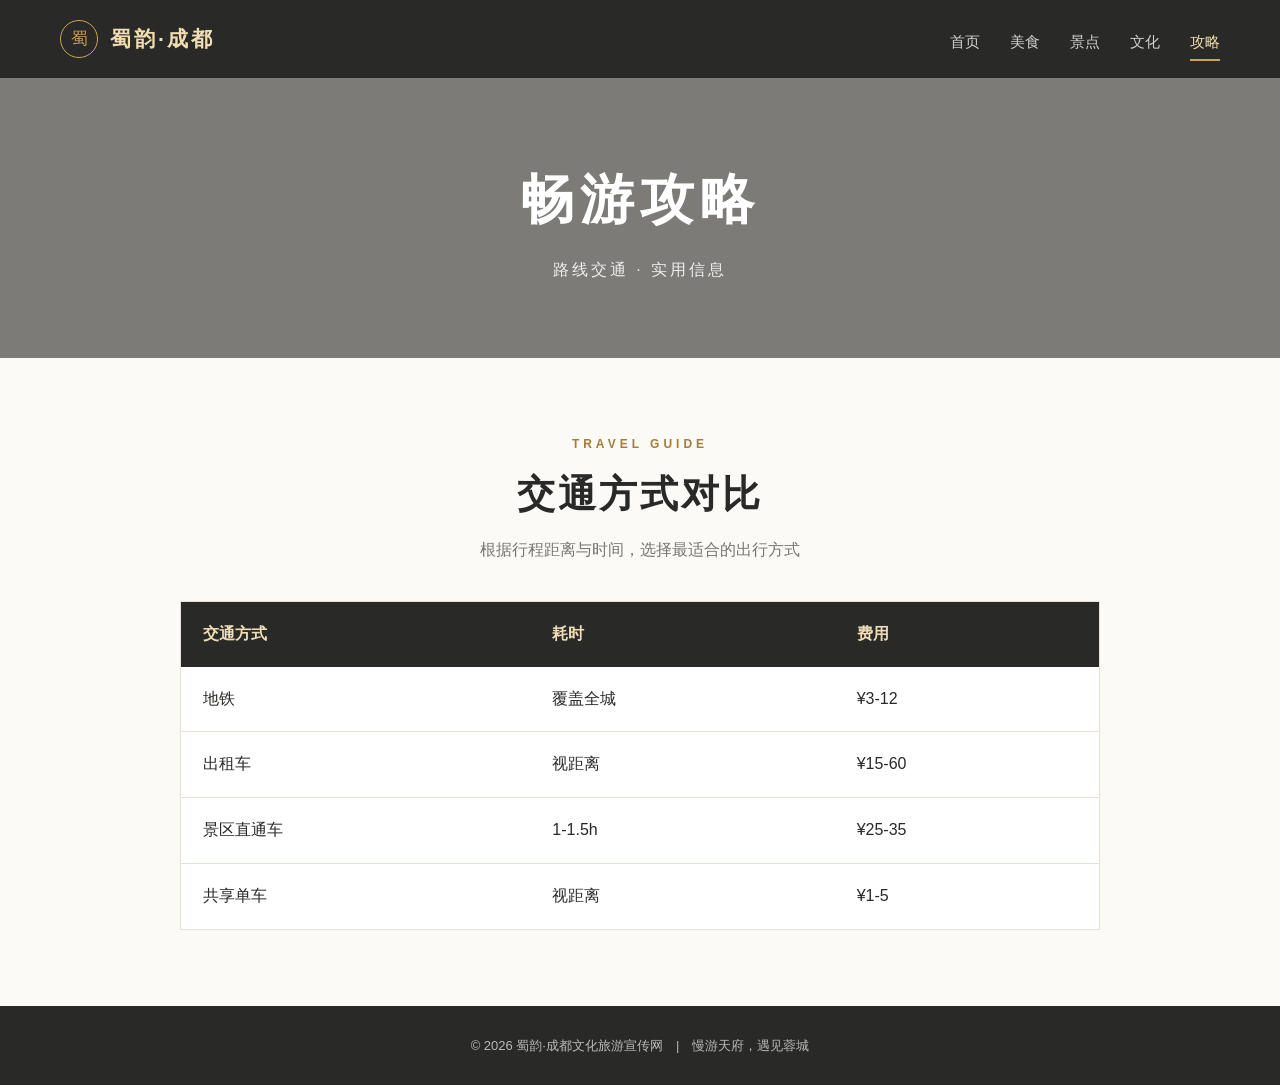
<file: travel.html>
<!DOCTYPE html>
<html lang="zh-CN"><head><meta charset="UTF-8"><meta name="viewport" content="width=device-width,initial-scale=1"><title>成都攻略 | 蜀韵·成都</title><link rel="stylesheet" href="styles.css"></head>
<body>
<header class="site-header" id="top"><div class="container nav-wrap"><a class="brand" href="index.html"><span class="brand-logo">蜀</span><span class="brand-name">蜀韵·成都</span></a><nav class="main-nav" aria-label="主导航"><a href="index.html">首页</a><a href="food.html">美食</a><a href="sights.html">景点</a><a href="culture.html">文化</a><a class="active" href="travel.html">攻略</a></nav></div></header>
<main>
<!-- 攻略页面主题横幅 -->
<section class="page-hero" style="background-image:url('https://images.unsplash.com/photo-1494526585095-c41746248156?auto=format&fit=crop&w=1800&q=85')"><div class="page-hero-content"><h1>畅游攻略</h1><p>路线交通 · 实用信息</p></div></section>
<section class="section"><div class="container"><header class="section-heading"><p class="section-kicker">TRAVEL GUIDE</p><h2>交通方式对比</h2><p>根据行程距离与时间，选择最适合的出行方式</p></header>
<!-- 交通方式对比表格：包含交通方式、耗时、费用三列 -->
<div class="table-wrap"><table class="transport-table"><thead><tr><th>交通方式</th><th>耗时</th><th>费用</th></tr></thead><tbody>
<tr><td>地铁</td><td>覆盖全城</td><td>¥3-12</td></tr>
<tr><td>出租车</td><td>视距离</td><td>¥15-60</td></tr>
<tr><td>景区直通车</td><td>1-1.5h</td><td>¥25-35</td></tr>
<tr><td>共享单车</td><td>视距离</td><td>¥1-5</td></tr>
</tbody></table></div>
</div></section>
</main>
<footer class="site-footer"><p>© 2026 蜀韵·成都文化旅游宣传网　|　慢游天府，遇见蓉城</p></footer><script src="script.js"></script>
</body></html>
</file>
<file: styles.css>
:root {
  --gold: #c9a45c;
  --gold-dark: #a57d35;
  --ink: #292a27;
  --muted: #76776f;
  --paper: #fbfaf6;
  --cream: #f2eddf;
  --white: #fff;
  --border: #e7e1d4;
}

* { box-sizing: border-box; }
html { scroll-behavior: smooth; }
body {
  margin: 0;
  color: var(--ink);
  background: var(--paper);
  font-family: "Microsoft YaHei", "PingFang SC", sans-serif;
  line-height: 1.8;
}
a { color: inherit; text-decoration: none; }
img { display: block; width: 100%; }
.container { width: min(1160px, calc(100% - 48px)); margin-inline: auto; }

/* 页头品牌和导航 */
.site-header { position: relative; z-index: 20; background: var(--ink); color: var(--white); }
.nav-wrap { min-height: 78px; display: flex; align-items: center; justify-content: space-between; gap: 30px; }
.brand { display: inline-flex; align-items: center; gap: 12px; color: #f1ddb2; }
.brand-logo { width: 38px; height: 38px; display: grid; place-items: center; border: 1px solid var(--gold); border-radius: 50%; color: var(--gold); font-size: 17px; }
.brand-name { font-size: 21px; font-weight: 700; letter-spacing: 3px; }
.main-nav { display: flex; align-items: center; gap: 30px; font-size: 15px; }
.main-nav a { position: relative; padding: 24px 0 20px; color: rgba(255,255,255,.78); }
.main-nav a::after { content: ""; position: absolute; right: 0; bottom: 14px; left: 0; height: 2px; background: var(--gold); transform: scaleX(0); transition: transform .2s; }
.main-nav a:hover, .main-nav a.active { color: #f2dcae; }
.main-nav a:hover::after, .main-nav a.active::after { transform: scaleX(1); }

/* 首页全屏轮播 */
.carousel { position: relative; height: calc(100vh - 78px); min-height: 520px; max-height: 780px; overflow: hidden; background: var(--ink); }
.slides, .slide { height: 100%; }
.slide { position: absolute; inset: 0; opacity: 0; transition: opacity .8s ease; }
.slide.active { opacity: 1; }
.slide::after { content: ""; position: absolute; inset: 0; background: linear-gradient(90deg, rgba(24,24,21,.72), rgba(24,24,21,.18) 75%), linear-gradient(0deg, rgba(24,24,21,.3), transparent 45%); }
.slide img { height: 100%; object-fit: cover; }
.slide-content { position: absolute; z-index: 2; top: 50%; left: max(24px, calc((100% - 1160px) / 2)); width: min(620px, calc(100% - 48px)); transform: translateY(-50%); color: var(--white); }
.slide-kicker { margin: 0 0 10px; color: #eddaa7; font-size: 12px; font-weight: 700; letter-spacing: 5px; }
.slide h1 { margin: 0; font-size: clamp(42px, 6vw, 72px); line-height: 1.15; letter-spacing: 7px; }
.slide-content p:last-child { max-width: 510px; margin: 18px 0 28px; color: rgba(255,255,255,.88); }
.gold-button { display: inline-block; padding: 12px 24px; border: 1px solid var(--gold); color: #f4ddb0; letter-spacing: 1px; transition: .2s; }
.gold-button:hover { background: var(--gold); color: var(--ink); }
.carousel-button { position: absolute; z-index: 4; top: 50%; width: 46px; height: 46px; border: 1px solid rgba(255,255,255,.5); border-radius: 50%; background: rgba(30,30,27,.25); color: var(--white); cursor: pointer; transform: translateY(-50%); }
.carousel-button.prev { left: 28px; }
.carousel-button.next { right: 28px; }
.carousel-dots { position: absolute; z-index: 4; bottom: 24px; left: 50%; display: flex; gap: 10px; transform: translateX(-50%); }
.carousel-dot { width: 28px; height: 3px; padding: 0; border: 0; background: rgba(255,255,255,.45); cursor: pointer; }
.carousel-dot.active { background: var(--gold); }

/* 通用标题与内容卡片 */
.section { padding: 76px 0; }
.section-heading { margin-bottom: 36px; text-align: center; }
.section-kicker { margin: 0 0 4px; color: var(--gold-dark); font-size: 12px; font-weight: 700; letter-spacing: 4px; }
.section-heading h1, .section-heading h2 { margin: 0; font-size: clamp(28px, 4vw, 38px); letter-spacing: 3px; }
.section-heading p:last-child { margin: 8px 0 0; color: var(--muted); }
.video-section { background: var(--cream); }
.video-wrap { max-width: 960px; margin: 0 auto; overflow: hidden; border-radius: 2px; box-shadow: 0 18px 45px rgba(55,48,35,.12); }
.video-wrap video { width: 100%; max-height: 540px; display: block; background: var(--ink); }
.intro-copy { max-width: 820px; margin: 32px auto 0; color: #595b54; font-size: 16px; text-align: center; letter-spacing: .5px; }

.page-hero { min-height: 280px; display: grid; place-items: center; position: relative; background-position: center; background-size: cover; color: var(--white); text-align: center; }
.page-hero::before { content: ""; position: absolute; inset: 0; background: rgba(35,34,29,.58); }
.page-hero-content { position: relative; z-index: 1; }
.page-hero h1 { margin: 0; font-size: clamp(36px, 6vw, 54px); letter-spacing: 6px; }
.page-hero p { margin: 8px 0 0; color: rgba(255,255,255,.88); letter-spacing: 3px; }
.card-grid { display: grid; grid-template-columns: repeat(3, 1fr); gap: 24px; }
.card { overflow: hidden; border: 1px solid var(--border); background: var(--white); }
.card img { height: 230px; object-fit: cover; }
.card-body { padding: 22px; }
.card-body h2 { margin: 0 0 8px; font-size: 20px; }
.card-body p { margin: 0; color: var(--muted); font-size: 14px; }

/* 交通方式对比表格 */
.table-wrap { max-width: 920px; margin-inline: auto; overflow-x: auto; border: 1px solid var(--border); background: var(--white); }
.transport-table { width: 100%; border-collapse: collapse; text-align: left; }
.transport-table th { padding: 18px 22px; background: var(--ink); color: #eeddb8; font-weight: 600; }
.transport-table td { padding: 18px 22px; border-bottom: 1px solid var(--border); }
.transport-table tr:last-child td { border-bottom: 0; }
.transport-table tbody tr:hover { background: #faf7ef; }

/* 页尾 */
.site-footer { padding: 28px 20px; background: var(--ink); color: rgba(255,255,255,.68); text-align: center; font-size: 13px; }
.site-footer p { margin: 0; }

@media (max-width: 900px) {
  .nav-wrap { min-height: 0; align-items: flex-start; flex-direction: column; gap: 0; padding-block: 12px 8px; }
  .main-nav { width: 100%; justify-content: space-between; gap: 12px; }
  .main-nav a { padding-block: 8px; }
  .main-nav a::after { bottom: 0; }
  .carousel { height: 620px; }
  .card-grid { grid-template-columns: repeat(2, 1fr); }
}
@media (max-width: 620px) {
  .container { width: min(100% - 32px, 1160px); }
  .brand-name { font-size: 18px; }
  .main-nav { overflow-x: auto; justify-content: flex-start; font-size: 13px; }
  .main-nav a { flex: 0 0 auto; }
  .carousel { height: 560px; min-height: 500px; }
  .slide h1 { font-size: 38px; letter-spacing: 3px; }
  .slide-content { left: 24px; width: calc(100% - 48px); }
  .carousel-button { display: none; }
  .section { padding: 55px 0; }
  .card-grid { grid-template-columns: 1fr; }
  .transport-table th, .transport-table td { padding: 14px 12px; }
}
</file>
